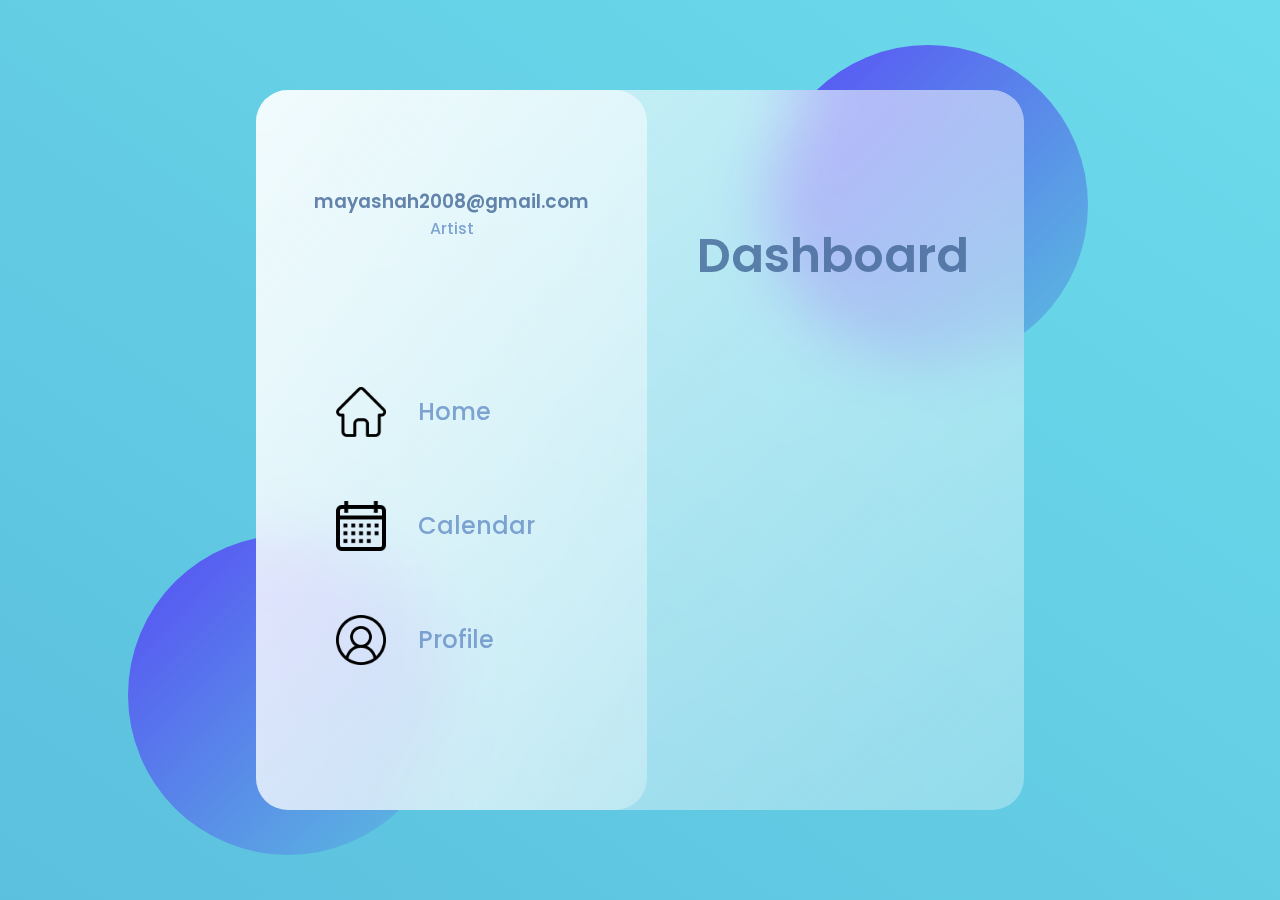
<file: dashboard.html>
<!DOCTYPE html>
<html lang="en">
  <head>
    <meta charset="UTF-8" />
    <meta name="viewport" content="width=device-width, initial-scale=1.0" />
    <title>LEAH - Dashboard</title>
    <link rel="preconnect" href="https://fonts.gstatic.com" />
    <link
      href="https://fonts.googleapis.com/css2?family=Poppins:wght@400;500;700&display=swap"
      rel="stylesheet"
    />
    <link rel="stylesheet" href="style2.css" />
  </head>
  <body>
    <main>
      <section class="glass">
        <div class="dashboard">
          <div class="user">
            <h3>mayashah2008@gmail.com</h3>
            <p>Artist</p>
          </div>
          <div class="links">
            <div class="link">
              <img src="img/home.png" style="width: 50px;">
              <h2>Home</h2>
            </div>
            <div class="link">
             <img src="img/calendar.png" style="width: 50px;">
              <h2>Calendar</h2>
            </div>
            <div class="link">
              <img src="img/profile.png" style="width: 50px;">
              <h2>Profile</h2>
            </div>
          </div>
        </div>
        <div class="content">
            <div class="status">
                <h1>Dashboard</h1>
              </div>
        </div>
      </section>
    </main>
    <div class="circle1"></div>
    <div class="circle2"></div>
  </body>
</html
</file>
<file: style2.css>
* {
    margin: 0;
    padding: 0;
    box-sizing: border-box;
  }
  
  h1 {
    color: #426696;
    font-weight: 600;
    font-size: 3rem;
    opacity: 0.8;
  }
  h2,
  p {
    color: #658ec6;
    font-weight: 500;
    opacity: 0.8;
  }
  
  h3 {
    color: #426696;
    font-weight: 600;
    opacity: 0.8;
  }
  
  main {
    font-family: "Poppins", sans-serif;
    min-height: 100vh;
    background: linear-gradient(to right top, #5BC0DE, #6cdbeb);
    display: flex;
    align-items: center;
    justify-content: center;
  }
  
  .glass {
    background: white;
    min-height: 80vh;
    width: 60%;
    background: linear-gradient(
      to right bottom,
      rgba(255, 255, 255, 0.7),
      rgba(255, 255, 255, 0.3)
    );
    border-radius: 2rem;
    z-index: 2;
    backdrop-filter: blur(2rem);
    display: flex;
  }
  .circle1,
  .circle2 {
    background: white;
    background: linear-gradient(
      to right bottom,
      #5539f8dc,
      #5BC0DE
    );
    height: 20rem;
    width: 20rem;
    position: absolute;
    border-radius: 50%;
  }
  
  .circle1 {
    top: 5%;
    right: 15%;
  }
  .circle2 {
    bottom: 5%;
    left: 10%;
  }
  .dashboard {
    flex: 1;
    display: flex;
    flex-direction: column;
    align-items: center;
    justify-content: space-evenly;
    text-align: center;
    background: linear-gradient(
      to right bottom,
      rgba(255, 255, 255, 0.7),
      rgba(255, 255, 255, 0.3)
    );
    border-radius: 2rem;
  }
  .link {
    display: flex;
    margin: 2rem 0rem;
    padding: 1rem 5rem;
    align-items: center;
  }
  .link h2 {
    padding: 0rem 2rem;
    justify-content: center;
    text-align: center;
  }
  
  .content {
    flex: 2;
  }
  
  .pro {
    background: linear-gradient(to right top, #c365df, #6cdbeb);
    border-radius: 2rem;
    color: white;
    padding: 1rem;
    position: relative;
  }
  .pro img {
    position: absolute;
    top: -10%;
    right: 10%;
  }
  .pro h2 {
    width: 40%;
    color: white;
    font-weight: 600;
  }
  
  /* GAMES */
  .status {
      margin-top: -340px;
      margin-left: -30px;
    margin-bottom: 3rem;
  }
  
  .status input {
    background: linear-gradient(
      to right bottom,
      rgba(255, 255, 255, 0.7),
      rgba(255, 255, 255, 0.3)
    );
    border: none;
    width: 50%;
    padding: 0.5rem;
    border-radius: 2rem;
  }
  
  .content {
    margin: 5rem;
    display: flex;
    flex-direction: column;
    justify-content: space-evenly;
  }
  
  .card {
    display: flex;
    background: linear-gradient(
      to left top,
      rgba(255, 255, 255, 0.8),
      rgba(255, 255, 255, 0.5)
    );
    border-radius: 1rem;
    margin: 2rem 0rem;
    padding: 2rem;
    box-shadow: 6px 6px 20px rgba(122, 122, 122, 0.212);
    justify-content: space-between;
  }
  
  .progress {
    background: linear-gradient(to right top, #bd65df, #6cdbeb);
    width: 100%;
    height: 25%;
    border-radius: 1rem;
    position: relative;
    overflow: hidden;
  }
  .progress::after {
    content: "";
    width: 100%;
    height: 100%;
    background: rgb(236, 236, 236);
    position: absolute;
    left: 60%;
  }
  .card-info {
    display: flex;
    flex-direction: column;
    justify-content: space-between;
  }
</file>
